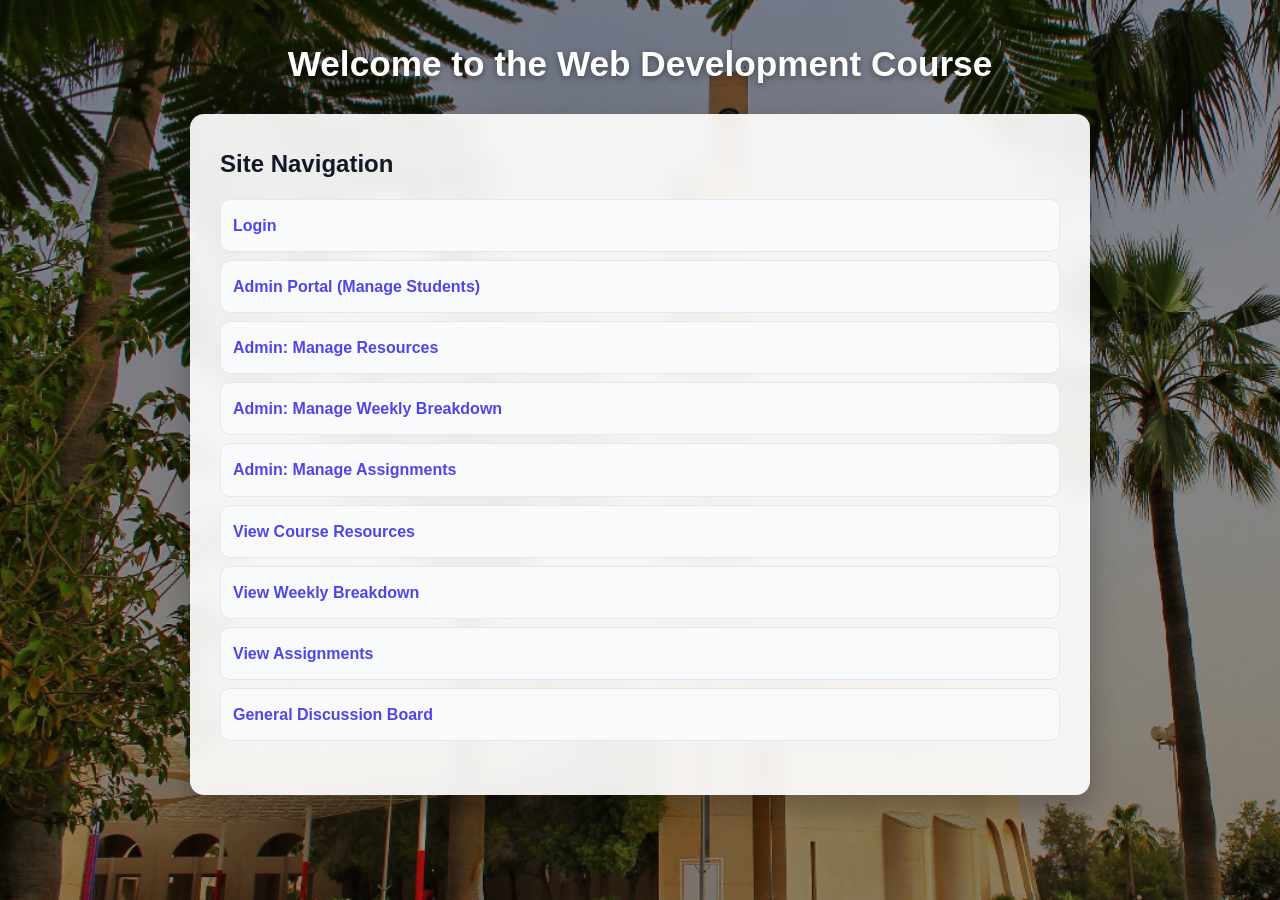
<file: index.html>
<!DOCTYPE html>
<html lang="en">
<head>
    <meta charset="UTF-8">
    <meta name="viewport" content="width=device-width, initial-scale=1.0">
    <title>Web Dev Course Homepage</title>
    <link rel="stylesheet" href="src/common/styles.css">
</head>
<body>
    <header>
        <h1>Welcome to the Web Development Course</h1>
    </header>

    <main>
        <nav>
            <h2>Site Navigation</h2>
            <ul>
                <li><a href="src/auth/login.html">Login</a></li>
                <li><a href="src/admin/manage_users.html">Admin Portal (Manage Students)</a></li>
                <li><a href="src/resources/admin.html">Admin: Manage Resources</a></li>
                <li><a href="src/weekly/admin.html">Admin: Manage Weekly Breakdown</a></li>
                <li><a href="src/assignments/admin.html">Admin: Manage Assignments</a></li>
                <li><a href="src/resources/list.html">View Course Resources</a></li>
                <li><a href="src/weekly/list.html">View Weekly Breakdown</a></li>
                <li><a href="src/assignments/list.html">View Assignments</a></li>
                <li><a href="src/discussion/baord.html">General Discussion Board</a></li>
            </ul>
        </nav>
    </main>
</body>
</html>
</file>
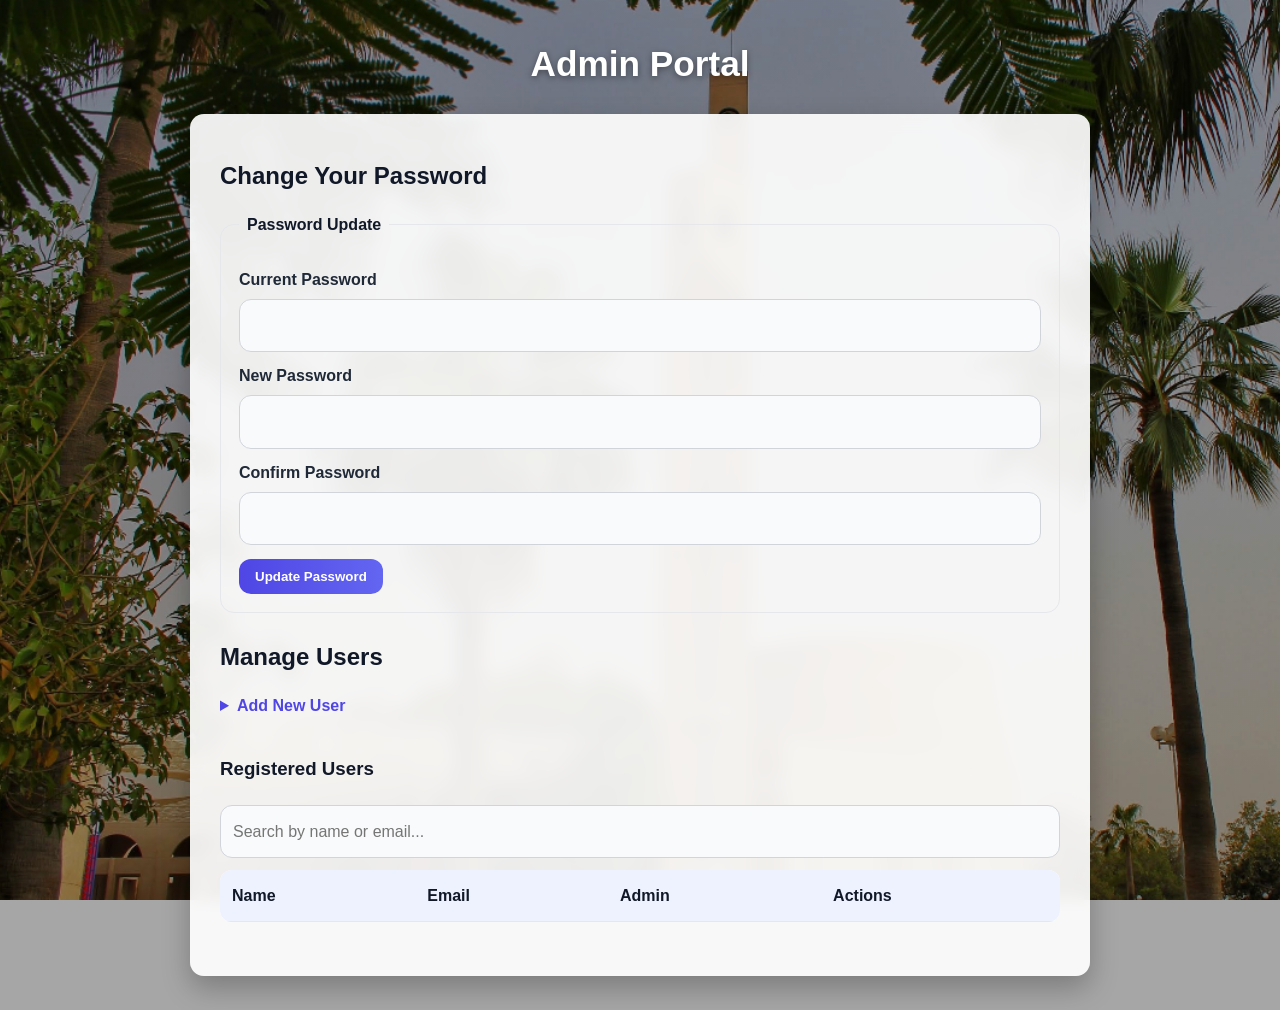
<file: src/admin/manage_users.html>
<!DOCTYPE html>
<html lang="en">
<head>
    <meta charset="UTF-8">
    <meta name="viewport" content="width=device-width, initial-scale=1.0">
    <title>Admin Portal</title>
    <script src="manage_users.js" defer></script>
    <link rel="stylesheet" href="../common/styles.css">
</head>
<body>

    <header>
        <h1>Admin Portal</h1>
    </header>

    <main>
        <div id="message-container"></div>

        <section>
            <h2>Change Your Password</h2>
            <form id="password-form">
                <fieldset>
                    <legend>Password Update</legend>

                    <label for="current-password">Current Password</label>
                    <input type="password" id="current-password" required>

                    <label for="new-password">New Password</label>
                    <input type="password" id="new-password" minlength="8" required>

                    <label for="confirm-password">Confirm Password</label>
                    <input type="password" id="confirm-password" required>

                    <button type="submit" id="change">Update Password</button>
                </fieldset>
            </form>
        </section>

        <section>
            <h2>Manage Users</h2>

            <details>
                <summary>Add New User</summary>
                <form id="add-user-form">
                    <fieldset>
                        <legend>New User Information</legend>

                        <label for="user-name">Full Name</label>
                        <input type="text" id="user-name" required>

                        <label for="user-email">Email</label>
                        <input type="email" id="user-email" required>

                        <label for="default-password">Default Password</label>
                        <input type="password" id="default-password" minlength="8" required>

                        <label for="is-admin">Role</label>
                        <select id="is-admin">
                            <option value="0">Student</option>
                            <option value="1">Admin</option>
                        </select>

                        <button type="submit" id="add">Add User</button>
                    </fieldset>
                </form>
            </details>

            <h3>Registered Users</h3>
            <input type="text" id="search-input" placeholder="Search by name or email...">

            <table id="user-table">
                <thead>
                    <tr>
                        <th data-sort-dir="asc" style="cursor:pointer">Name</th>
                        <th data-sort-dir="asc" style="cursor:pointer">Email</th>
                        <th>Admin</th>
                        <th>Actions</th>
                    </tr>
                </thead>
                <tbody id="user-table-body">
                </tbody>
            </table>
        </section>
    </main>

</body>
</html>
</file>
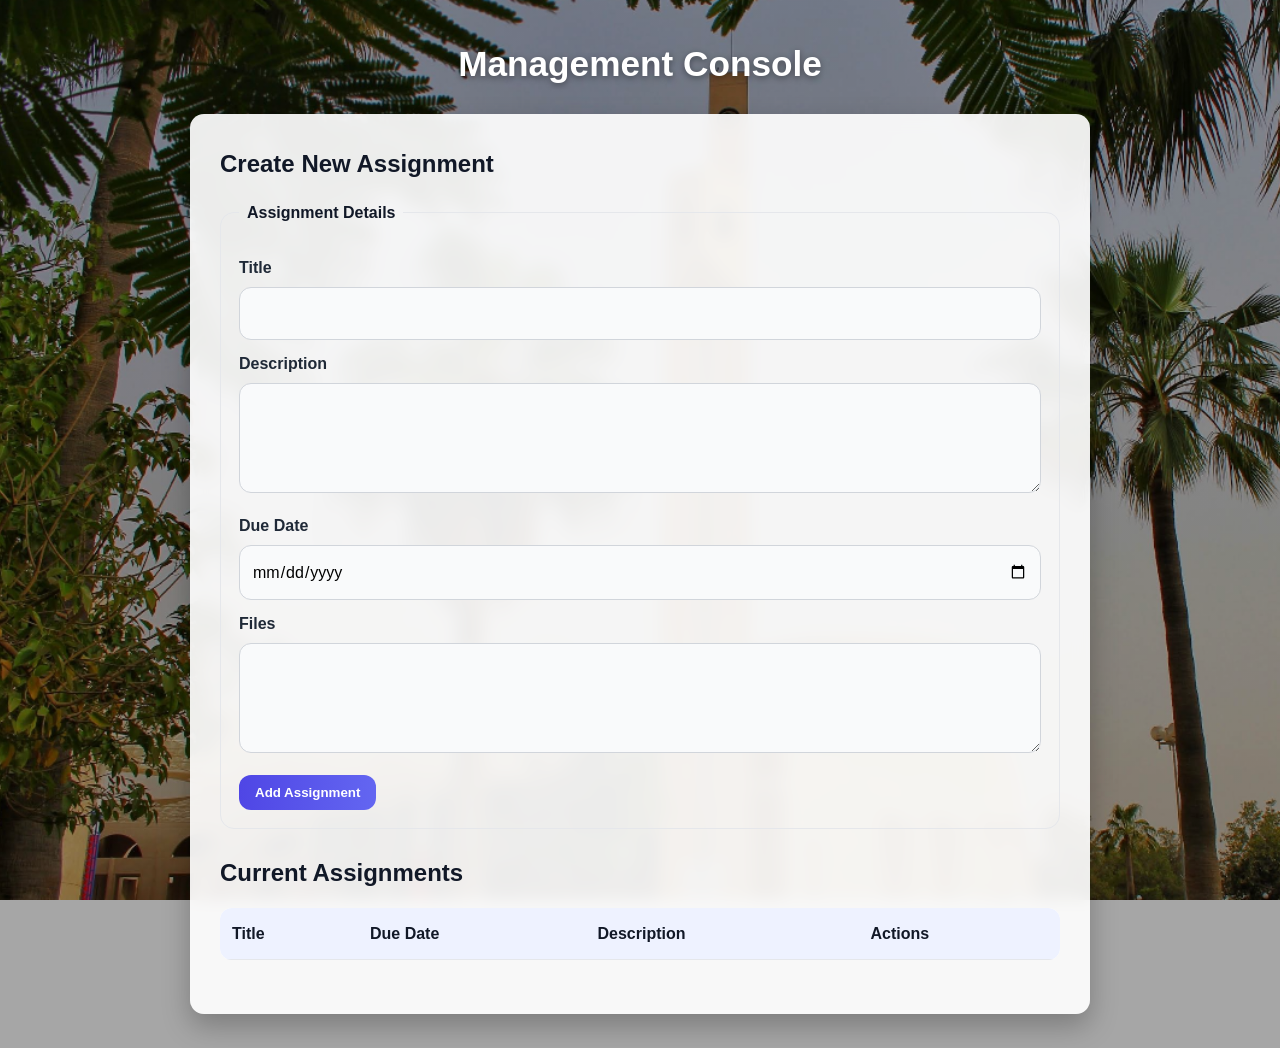
<file: src/assignments/admin.html>
<!DOCTYPE html>
<html lang="en">
<head>
    <meta charset="UTF-8">
    <meta name="viewport" content="width=device-width, initial-scale=1.0">
    <title>Assignment Administration</title>
    <link rel="stylesheet" href="../common/styles.css">
    <script src="admin.js" defer></script>
</head>
<body>

<header>
    <h1>Management Console</h1>
</header>

<main>
    <section>
        <h2>Create New Assignment</h2>
        <form id="assignment-form" action="#">
            <fieldset>
                <legend>Assignment Details</legend>
                
                <label for="assignment-title">Title</label>
                <input type="text" id="assignment-title" required>
                
                <label for="assignment-description">Description</label>
                <textarea id="assignment-description" required></textarea>
                
                <label for="assignment-due-date">Due Date</label>
                <input type="date" id="assignment-due-date" required>
                
                <label for="assignment-files">Files</label>
                <textarea id="assignment-files"></textarea>
                
                <button id="add-assignment" type="submit">Add Assignment</button>
            </fieldset>
        </form>
    </section>

    <section>
        <h2>Current Assignments</h2>
        <table id="assignments-table">
            <thead>
                <tr>
                    <th>Title</th>
                    <th>Due Date</th>
                    <th>Description</th>
                    <th>Actions</th>
                </tr>
            </thead>
            <tbody id="assignments-tbody">
                <!-- Data injected by admin.js -->
            </tbody>
        </table>
    </section>
</main>

</body>
</html>
</file>
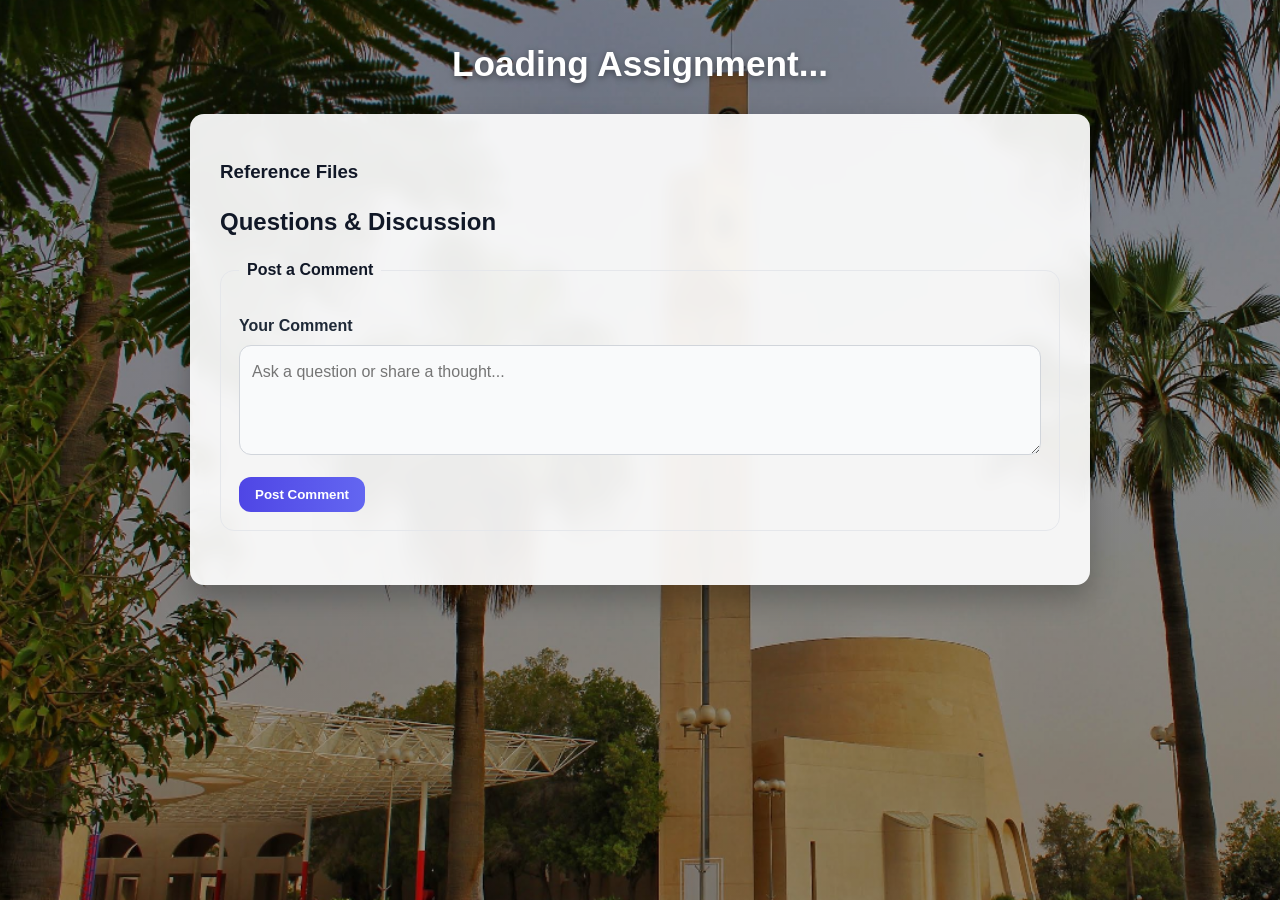
<file: src/assignments/details.html>
<!DOCTYPE html>
<html lang="en">
<head>
    <meta charset="UTF-8">
    <meta name="viewport" content="width=device-width, initial-scale=1.0">
    <title>Assignment Details</title>
    <link rel="stylesheet" href="../common/styles.css">
    <script src="details.js" defer></script>
</head>
<body>

<header>
    <h1 id="assignment-title">Loading Assignment...</h1>
</header>

<main>
    <p id="assignment-due-date"></p>
    <p id="assignment-description"></p>
    
    <h3>Reference Files</h3>
    <ul id="assignment-files-list"></ul>

    <section id="discussion-forum">
        <h2>Questions & Discussion</h2>
        
        <div id="comment-list">
            <!-- Comments will be injected here by details.js -->
        </div>

        <form id="comment-form" action="#">
            <fieldset>
                <legend>Post a Comment</legend>
                
                <label for="new-comment">Your Comment</label>
                <textarea id="new-comment" required placeholder="Ask a question or share a thought..."></textarea>
                
                <button type="submit">Post Comment</button>
            </fieldset>
        </form>
    </section>
</main>

</body>
</html>
</file>
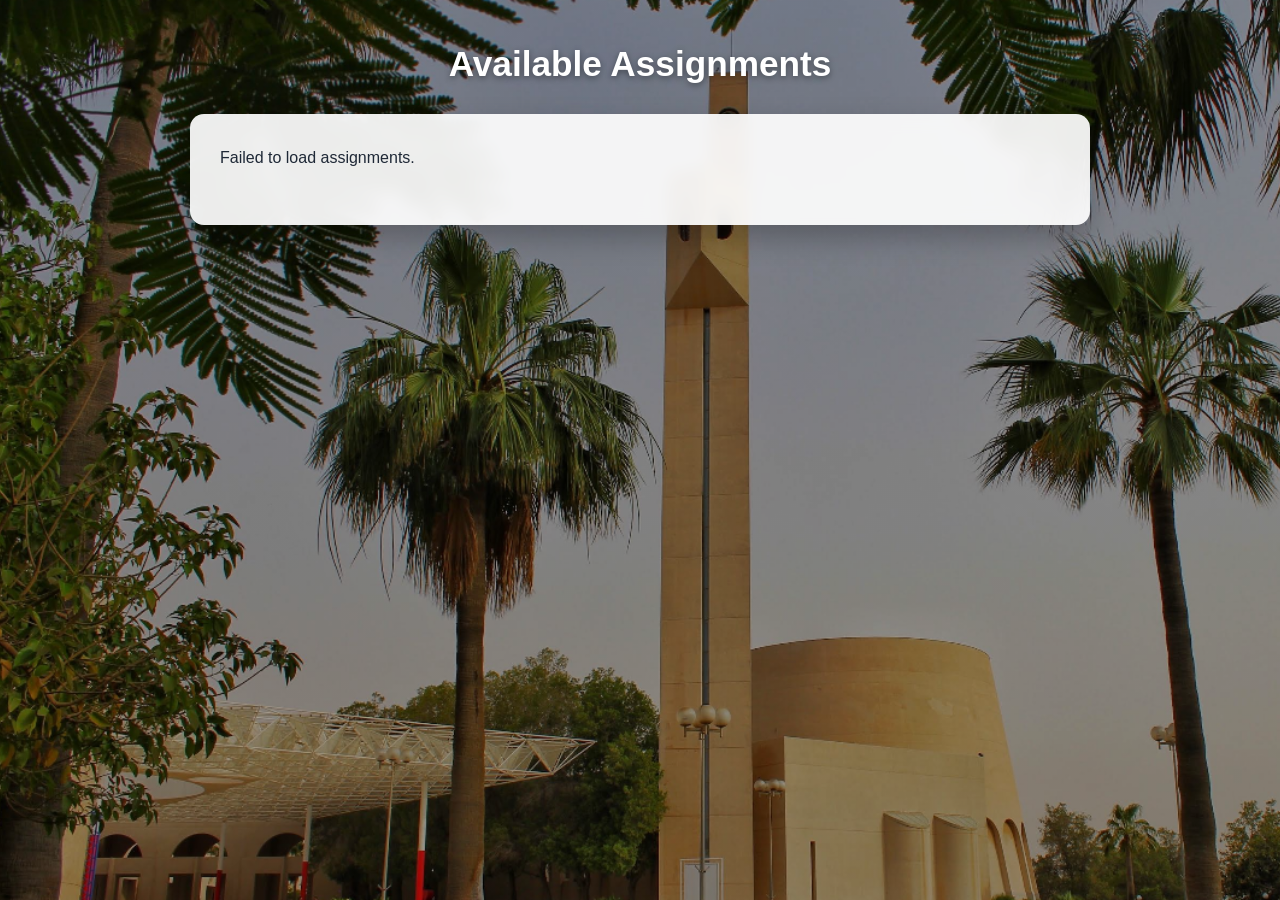
<file: src/assignments/list.html>
<!DOCTYPE html>
<html lang="en">
<head>
    <meta charset="UTF-8">
    <meta name="viewport" content="width=device-width, initial-scale=1.0">
    <title>Assignments List</title>
    <link rel="stylesheet" href="../common/styles.css">
    <script src="list.js" defer></script>
</head>
<body>

<header>
    <h1>Available Assignments</h1>
</header>

<main>
    <section id="assignment-list-section">
        <!-- Assignments will be dynamically listed here via list.js -->
    </section>
</main>

</body>
</html>
</file>
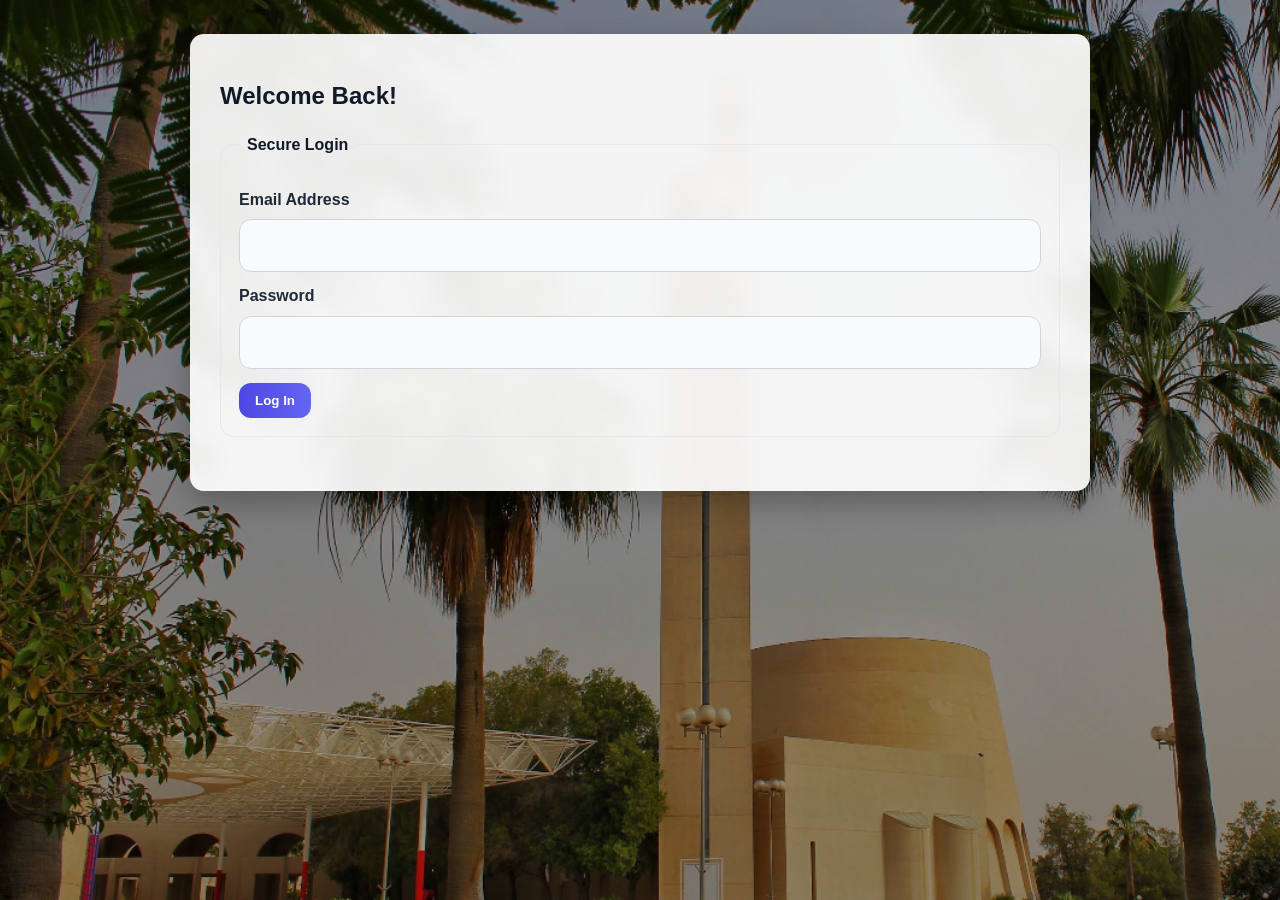
<file: src/auth/login.html>
<!DOCTYPE html>
<html lang="en">
<head>
    <meta charset="UTF-8">
    <meta name="viewport" content="width=device-width, initial-scale=1.0">

    <title>Login</title>
    <link rel="stylesheet" href="../common/styles.css">

</head>

<body>
    <main>
        <section >
            <div id="message-container"></div>
            <h2>Welcome Back!</h2>
            <form id="login-form" action="#" method="post">
                <fieldset>
                    <legend>Secure Login</legend>

                    <label for="email">Email Address</label>
                    <input type="email" id="email" required>

                    <label for="password">Password</label>
                    <input type="password" id="password" required minlength="8">

                    <button type="submit" id="login">Log In</button>
                </fieldset>
            </form>
        </section>
    </main>
    <script src="login.js" defer></script>
</body>
</html>
</file>
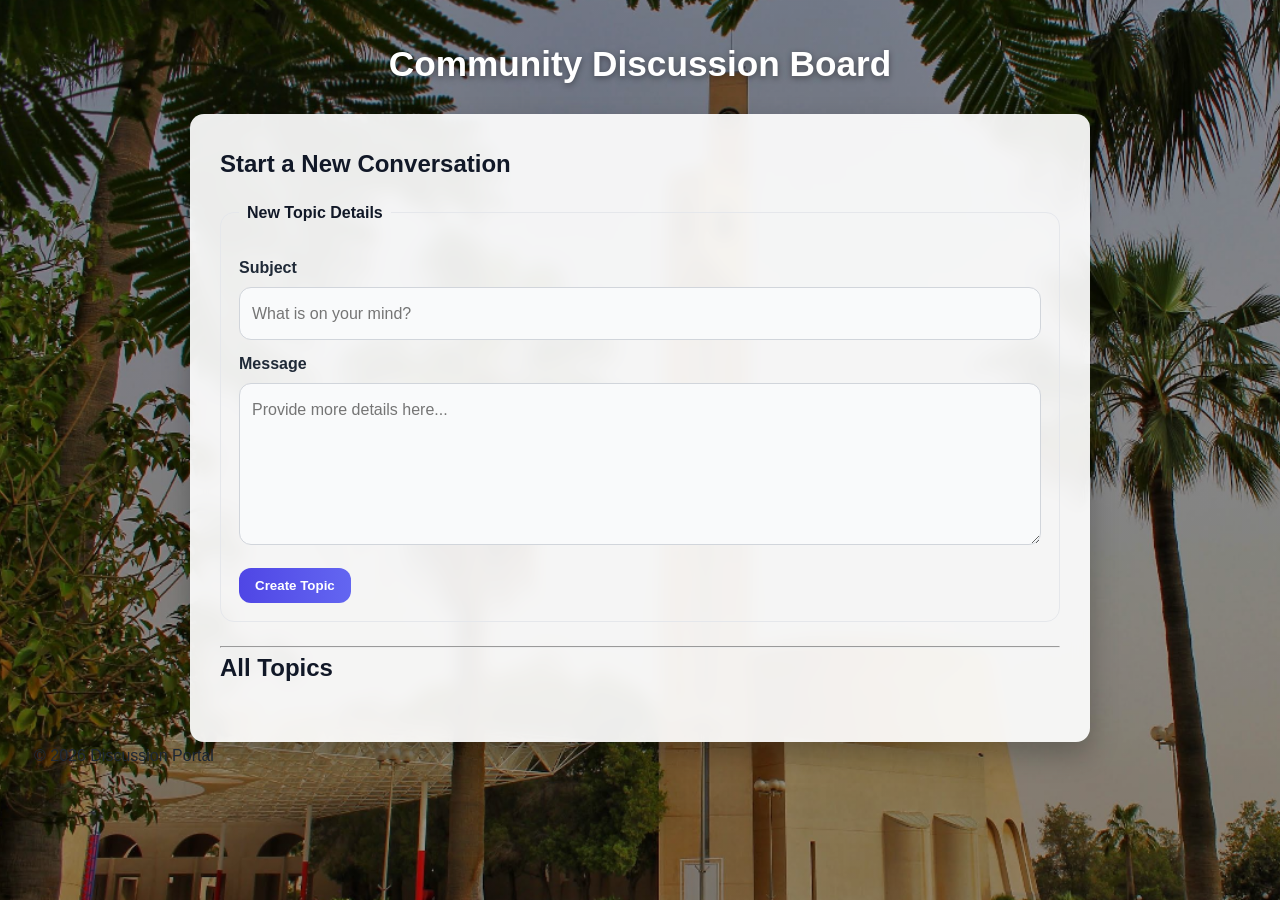
<file: src/discussion/baord.html>
<!DOCTYPE html>
<html lang="en">
<head>
    <meta charset="UTF-8">
    <meta name="viewport" content="width=device-width, initial-scale=1.0">
    <title>Discussion Board</title>
    <link rel="stylesheet" href="../common/styles.css">
    <script src="board.js" defer></script>
</head>
<body>
    <header class="container">
        <h1>Community Discussion Board</h1>
    </header>

    <main class="container">
        <section aria-labelledby="form-heading">
            <h2 id="form-heading">Start a New Conversation</h2>
            <form id="new-topic-form" action="#">
                <fieldset>
                    <legend>New Topic Details</legend>

                    <label for="topic-subject">Subject</label>
                    <input type="text" id="topic-subject" name="subject" placeholder="What is on your mind?" required>

                    <label for="topic-message">Message</label>
                    <textarea id="topic-message" name="message" rows="5" placeholder="Provide more details here..." required></textarea>
                    
                    <button id="create-topic" type="submit">Create Topic</button>
                </fieldset>
            </form>
        </section>

        <hr>

        <section aria-labelledby="topics-heading">
            <h2 id="topics-heading">All Topics</h2>
            <div id="topic-list-container" class="grid"></div>
        </section>
    </main>

    <footer class="container">
        <p>&copy; 2026 Discussion Portal</p>
    </footer>
</body>
</html>
</file>
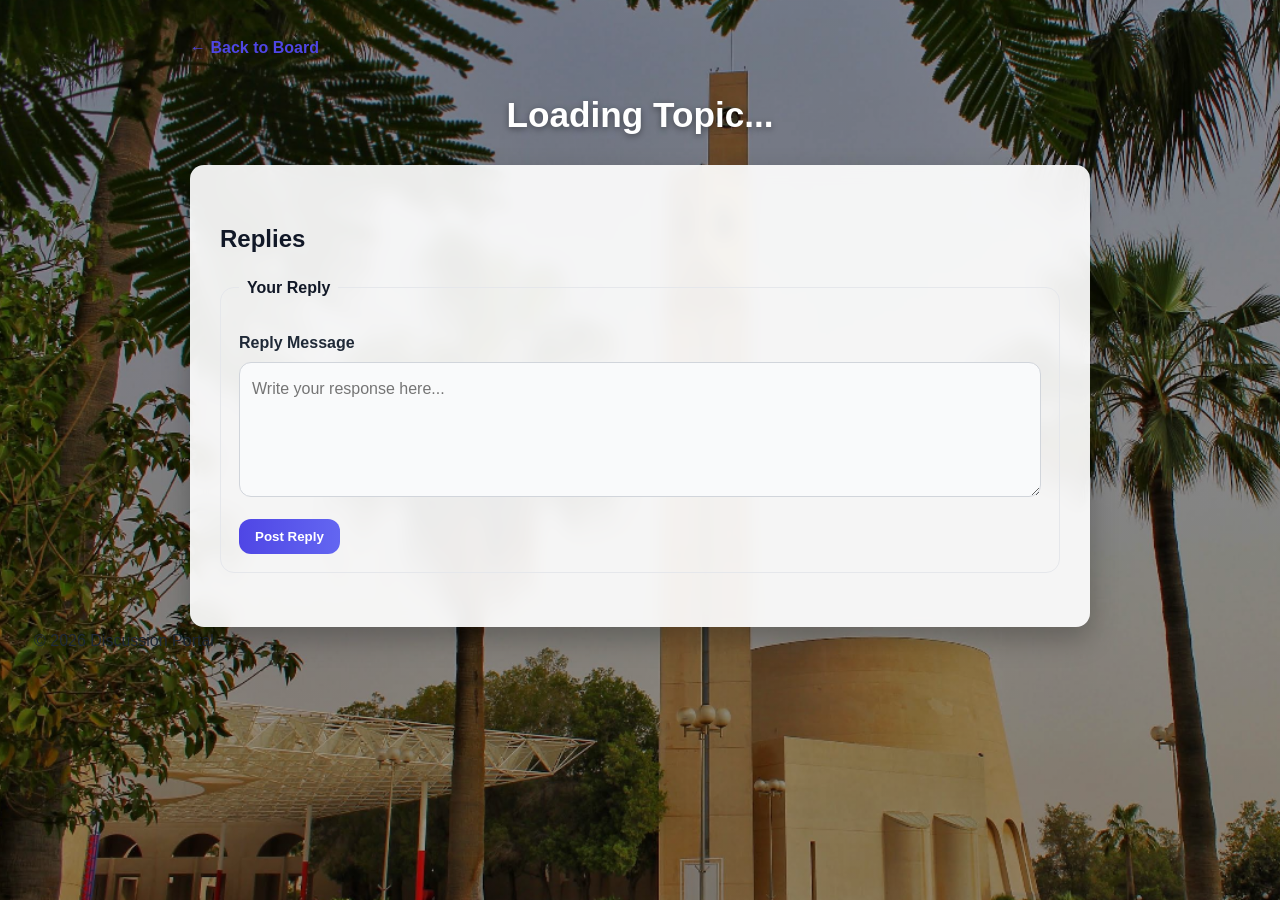
<file: src/discussion/topic.html>
<!DOCTYPE html>
<html lang="en">
<head>
    <meta charset="UTF-8">
    <meta name="viewport" content="width=device-width, initial-scale=1.0">
    <title>View Topic</title>
    <link rel="stylesheet" href="../common/styles.css">
    <script src="topic.js" defer></script>
</head>
<body>
    <header class="container">
        <nav>
            <a href="board.html">← Back to Board</a>
        </nav>
        <h1 id="topic-subject">Loading Topic...</h1>
    </header>

    <main class="container">
        <article id="original-post">
            <p id="op-message"></p>
            <footer id="op-footer"></footer>
        </article>

        <section id="replies-section">
            <h2>Replies</h2>
            
            <div id="reply-list-container"></div>

            <form id="reply-form" action="#">
                <fieldset>
                    <legend>Your Reply</legend>
                    
                    <label for="new-reply">Reply Message</label>
                    <textarea id="new-reply" name="reply" rows="4" placeholder="Write your response here..." required></textarea>
                    
                    <button type="submit">Post Reply</button>
                </fieldset>
            </form>
        </section>
    </main>

    <footer class="container">
        <p>&copy; 2026 Discussion Portal</p>
    </footer>
</body>
</html>
</file>
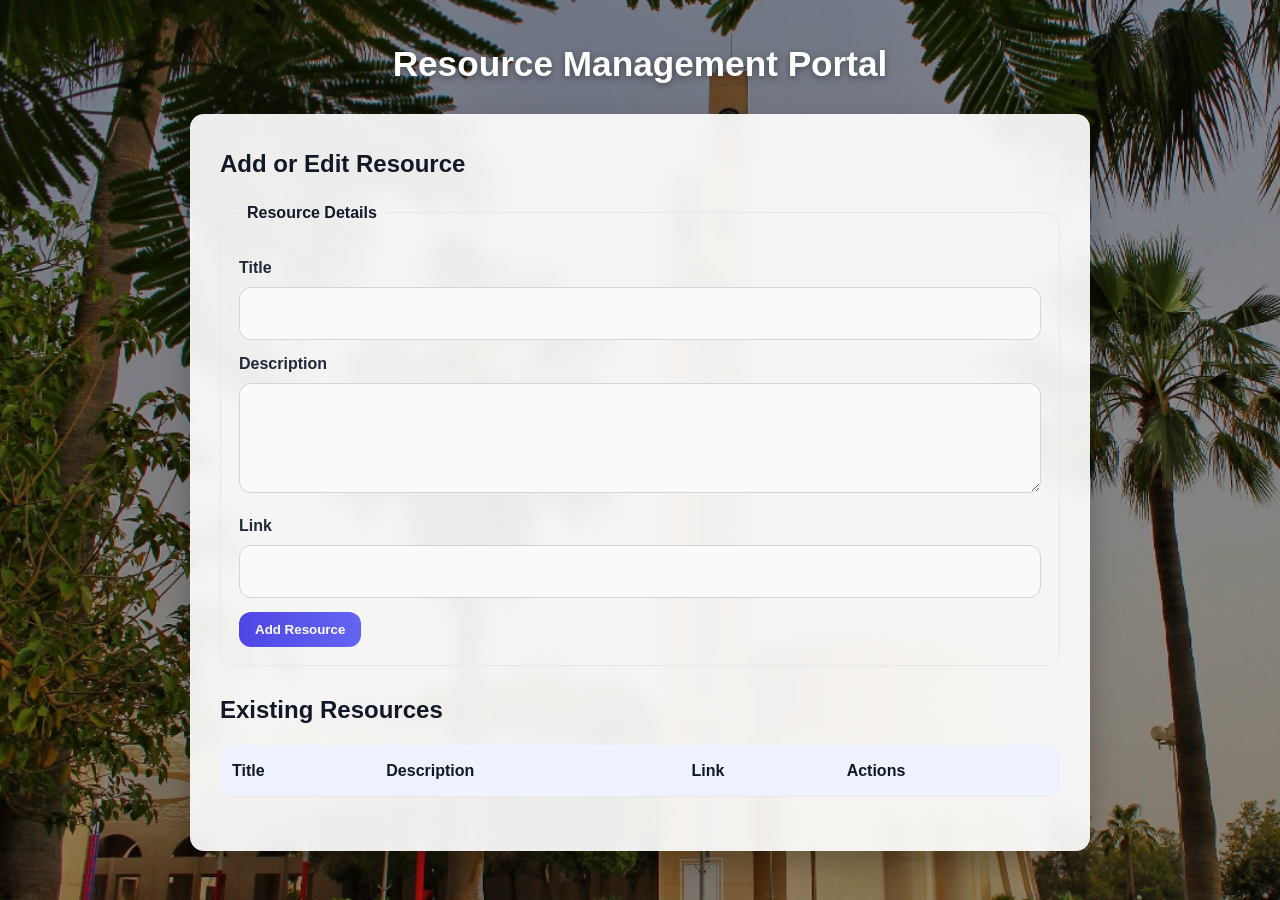
<file: src/resources/admin.html>
<!DOCTYPE html>
<html lang="en">
<head>
    <meta charset="UTF-8">
    <meta name="viewport" content="width=device-width, initial-scale=1.0">
    <title>Resource Administration</title>
    <script src="admin.js" defer></script>
    <link rel="stylesheet" href="../common/styles.css">
</head>
<body>

    <header>
        <h1>Resource Management Portal</h1>
    </header>

    <main>
        <section>
            <h2>Add or Edit Resource</h2>
            <form id="resource-form" action="#">
                <fieldset>
                    <legend>Resource Details</legend>
                    
                    <label for="resource-title">Title</label>
                    <input type="text" id="resource-title" required />

                    <label for="resource-description">Description</label>
                    <textarea id="resource-description"></textarea>

                    <label for="resource-link">Link</label>
                    <input type="url" id="resource-link" required />

                    <button id="add-resource" type="submit">Add Resource</button>
                </fieldset>
            </form>
        </section>

        <section>
            <h2>Existing Resources</h2>
            <table id="resources-table">
                <thead>
                    <tr>
                        <th>Title</th>
                        <th>Description</th>
                        <th>Link</th>
                        <th>Actions</th>
                    </tr>
                </thead>
                <tbody id="resources-tbody">
                    <!-- Rows injected by admin.js -->
                </tbody>
            </table>
        </section>
    </main>

</body>
</html>
</file>
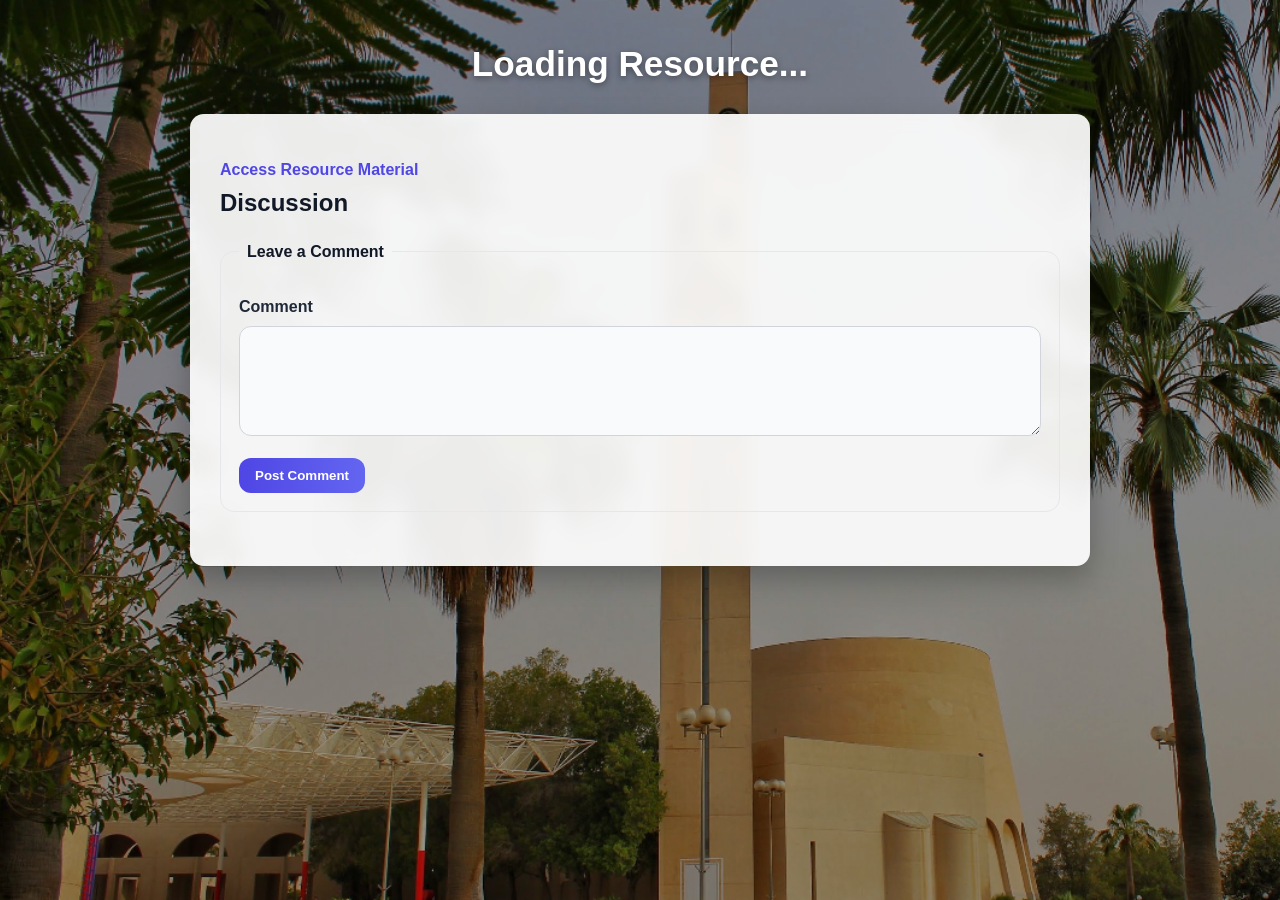
<file: src/resources/details.html>
<!DOCTYPE html>
<html lang="en">
<head>
    <meta charset="UTF-8">
    <meta name="viewport" content="width=device-width, initial-scale=1.0">
    <title>Resource Details</title>
    <script src="details.js" defer></script>
    <link rel="stylesheet" href="../common/styles.css">
</head>
<body>

    <header>
        <h1 id="resource-title">Loading Resource...</h1>
    </header>

    <main>
        <p id="resource-description"></p>
        <a id="resource-link" href="#" target="_blank">Access Resource Material</a>

        <section id="discussion-forum">
            <h2>Discussion</h2>
            
            <div id="comment-list">
                <!-- Comments injected by details.js -->
            </div>

            <form id="comment-form" action="#">
                <fieldset>
                    <legend>Leave a Comment</legend>
                    
                    <label for="new-comment">Comment</label>
                    <textarea id="new-comment" required></textarea>

                    <button type="submit">Post Comment</button>
                </fieldset>
            </form>
        </section>
    </main>

</body>
</html>
</file>
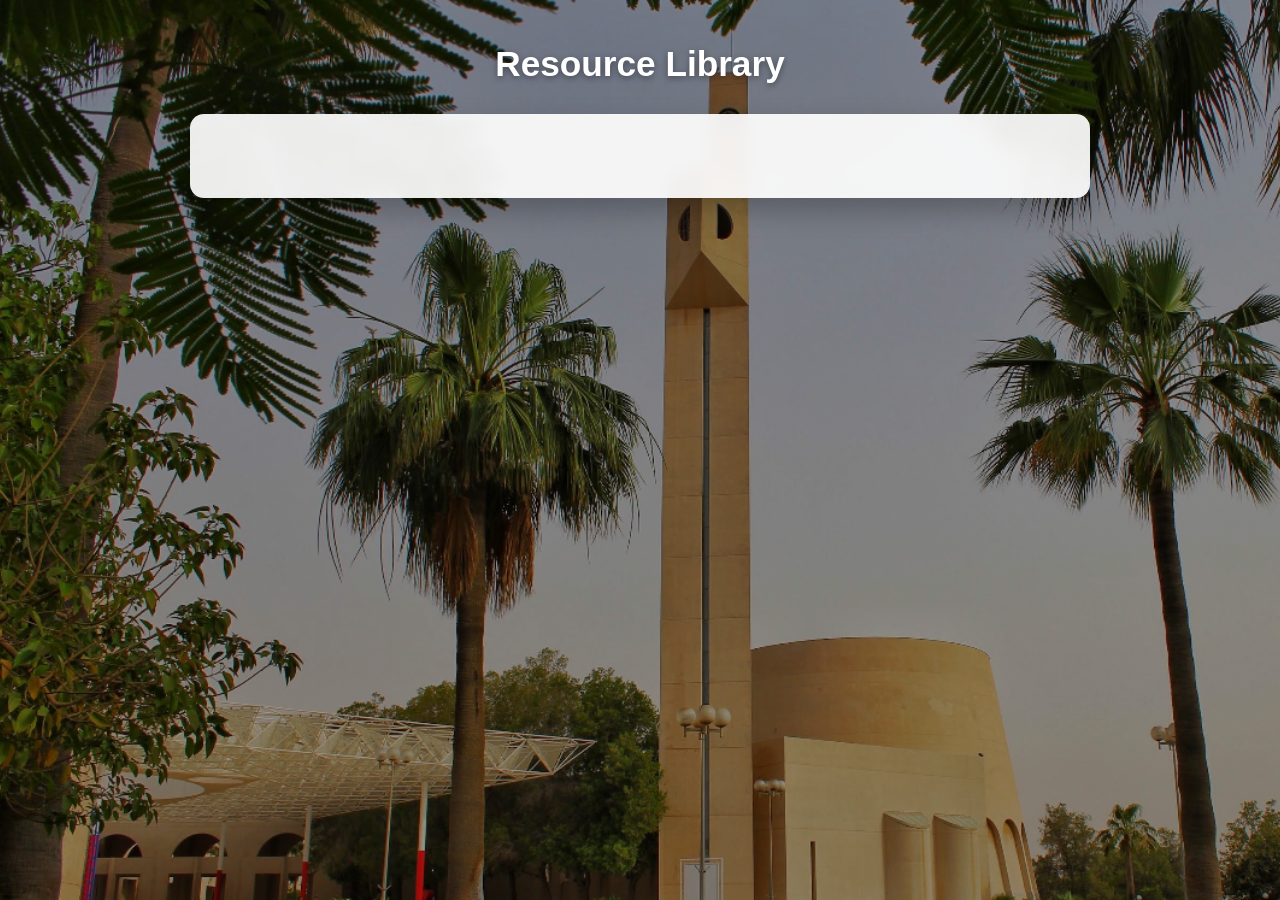
<file: src/resources/list.html>
<!DOCTYPE html>
<html lang="en">
<head>
    <meta charset="UTF-8">
    <meta name="viewport" content="width=device-width, initial-scale=1.0">
    <title>Educational Resources</title>
    <script src="list.js" defer></script>
    <link rel="stylesheet" href="../common/styles.css">
</head>
<body>

    <header>
        <h1>Resource Library</h1>
    </header>

    <main>
        <section id="resource-list-section">
            <!-- Resource articles will be injected here by list.js -->
        </section>
    </main>

</body>
</html>
</file>
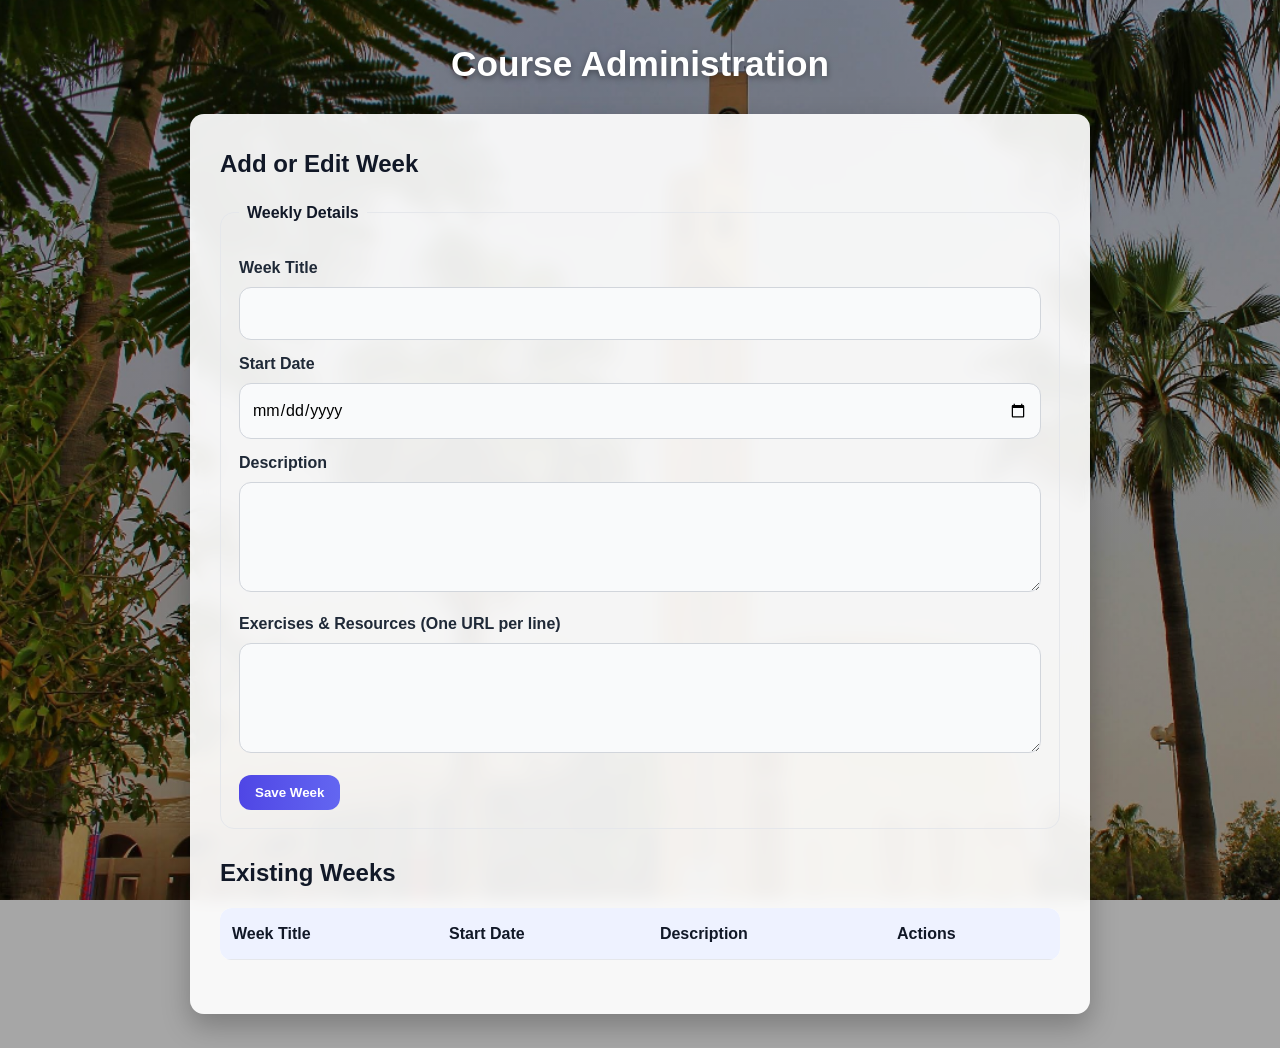
<file: src/weekly/admin.html>
<!DOCTYPE html>
<html lang="en">
<head>
    <meta charset="UTF-8">
    <meta name="viewport" content="width=device-width, initial-scale=1.0">
    <title>Weekly Management - Admin</title>
    <link rel="stylesheet" href="../common/styles.css">
    <script src="admin.js" defer></script>
</head>
<body>

    <header>
        <h1>Course Administration</h1>
    </header>

    <main>
        <section>
            <h2>Add or Edit Week</h2>
            <form id="week-form">
                <fieldset>
                    <legend>Weekly Details</legend>
                    
                    <label for="week-title">Week Title</label>
                    <input type="text" id="week-title" required>

                    <label for="week-start-date">Start Date</label>
                    <input type="date" id="week-start-date" required>

                    <label for="week-description">Description</label>
                    <textarea id="week-description" rows="3"></textarea>

                    <label for="week-links">Exercises & Resources (One URL per line)</label>
                    <textarea id="week-links" rows="3"></textarea>

                    <button id="add-week" type="submit">Save Week</button>
                </fieldset>
            </form>
        </section>

        <section>
            <h2>Existing Weeks</h2>
            <table id="weeks-table">
                <thead>
                    <tr>
                        <th>Week Title</th>
                        <th>Start Date</th>
                        <th>Description</th>
                        <th>Actions</th>
                    </tr>
                </thead>
                <tbody id="weeks-tbody">
                    </tbody>
            </table>
        </section>
    </main>

</body>
</html>
</file>
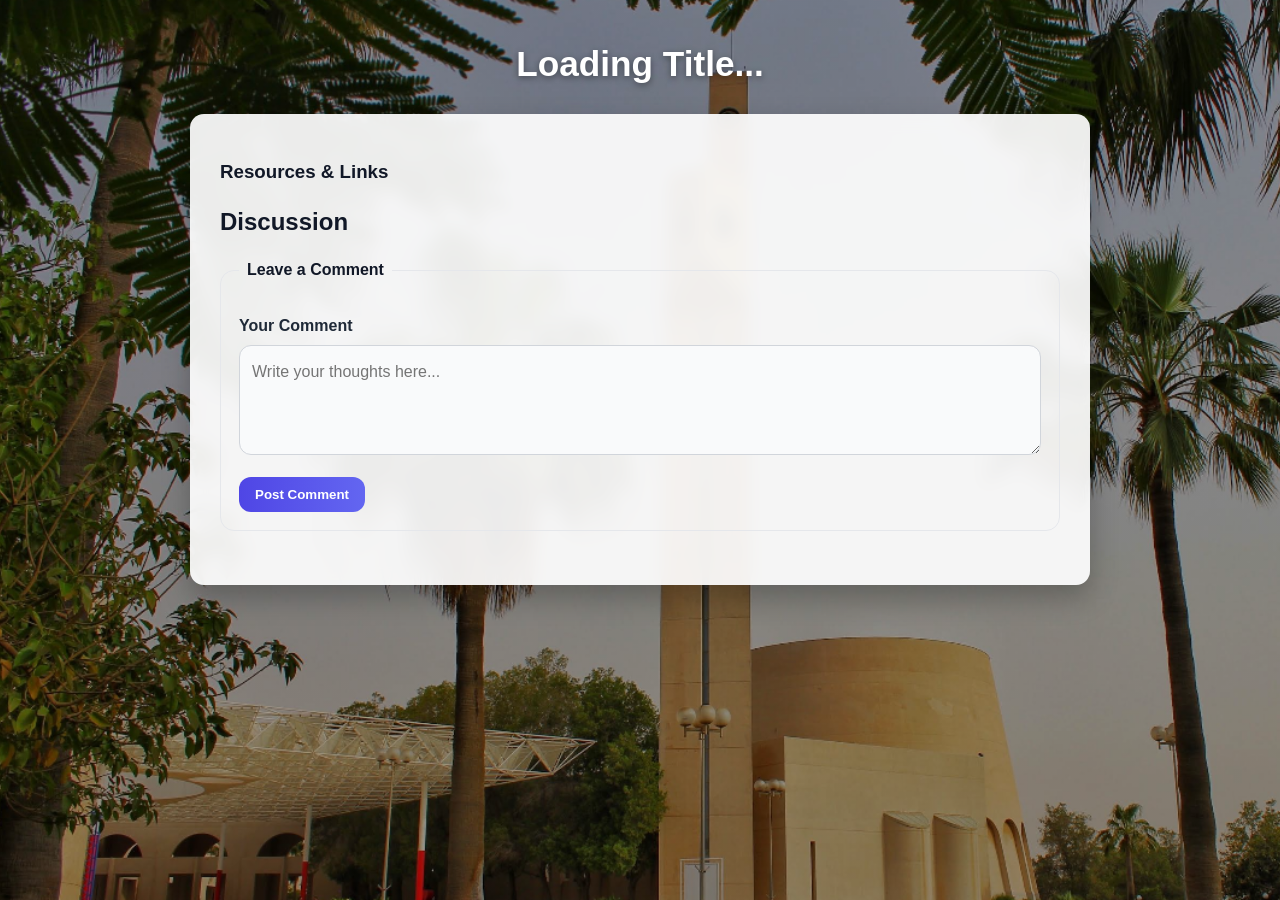
<file: src/weekly/details.html>
<!DOCTYPE html>
<html lang="en">
<head>
    <meta charset="UTF-8">
    <meta name="viewport" content="width=device-width, initial-scale=1.0">
    <title>Week Details & Discussion</title>
    <link rel="stylesheet" href="../common/styles.css">
    <script src="details.js" defer></script>
</head>
<body>

    <header>
        <h1 id="week-title">Loading Title...</h1>
    </header>

    <main>
        <p id="week-start-date"></p>
        <p id="week-description"></p>
        
        <h3>Resources & Links</h3>
        <ul id="week-links-list"></ul>

        <section id="discussion-forum">
            <h2>Discussion</h2>
            
            <div id="comment-list">
                </div>

            <form id="comment-form">
                <fieldset>
                    <legend>Leave a Comment</legend>
                    
                    <label for="new-comment">Your Comment</label>
                    <textarea id="new-comment" required placeholder="Write your thoughts here..."></textarea>
                    
                    <button type="submit">Post Comment</button>
                </fieldset>
            </form>
        </section>
    </main>

</body>
</html>
</file>
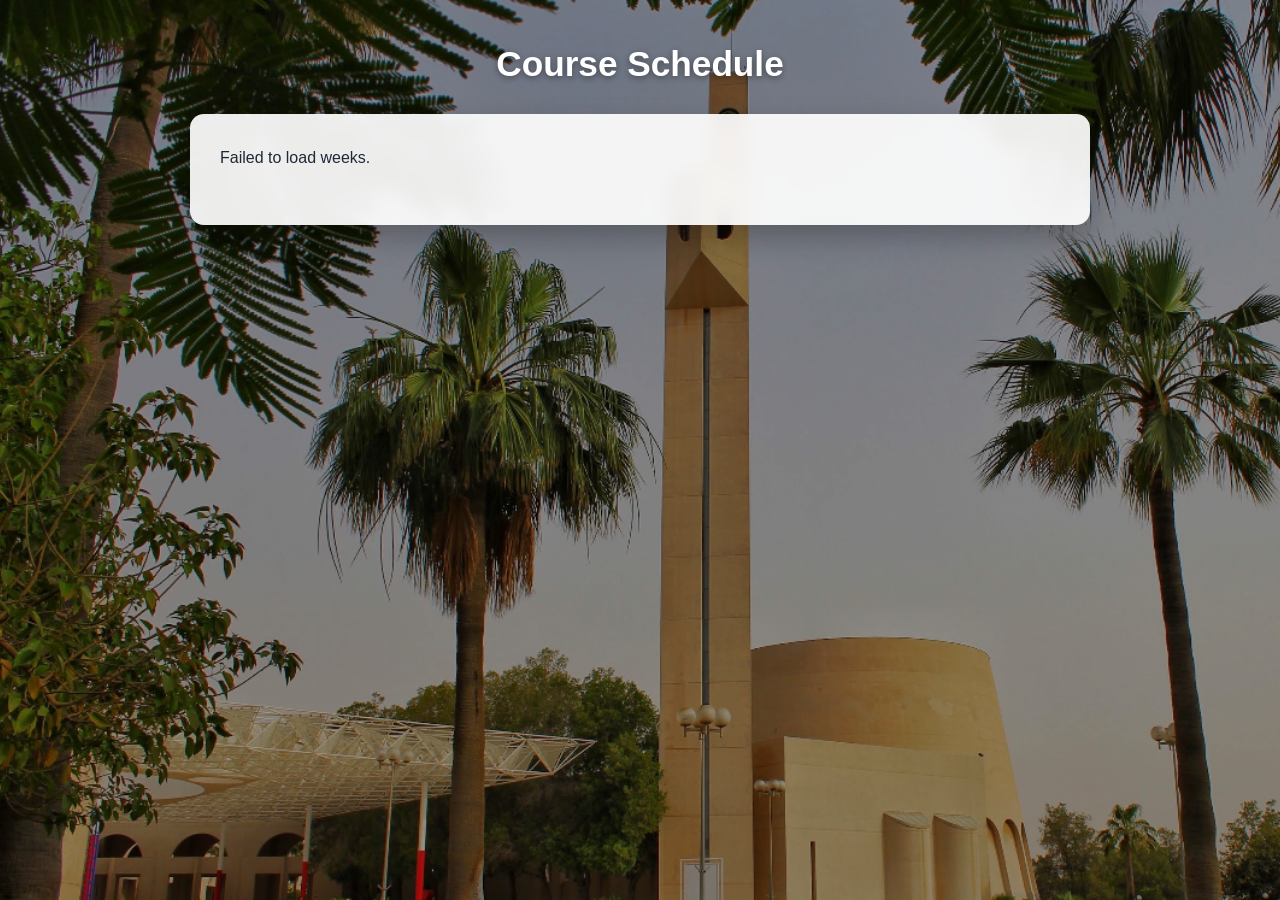
<file: src/weekly/list.html>
<!DOCTYPE html>
<html lang="en">
<head>
    <meta charset="UTF-8">
    <meta name="viewport" content="width=device-width, initial-scale=1.0">
    <title>Weekly Learning Modules</title>
    <link rel="stylesheet" href="../common/styles.css">
    <script src="list.js" defer></script>
</head>
<body>

    <header>
        <h1>Course Schedule</h1>
    </header>

    <main>
        <section id="week-list-section">
            </section>
    </main>

</body>
</html>
</file>
<file: src/common/styles.css>
:root {
  --primary-color: #4f46e5;
  --secondary-color: #6366f1;
  --accent-color: #f59e0b;
  --bg-color: #f5f5f7;
  --card-bg: rgba(255, 255, 255, 0.92);
  --overlay-color: rgba(0, 0, 0, 0.35);
  --muted-color: #6b7280;
  --border-color: #e5e7eb;
  --radius: 14px;
  --transition-speed: 0.25s;
  font-family: 'Segoe UI', Tahoma, Geneva, Verdana, sans-serif;
}

* {
  box-sizing: border-box;
  margin: 0;
  padding: 0;
}

body {
  min-height: 100vh;
  background:
    linear-gradient(var(--overlay-color), var(--overlay-color)),
    url('../../assets/IMG_20191114084221553-e91a220b-554d-4432-a111-b992671571f9.png')
    no-repeat center / cover fixed;
  padding: 34px;
  color: #1f2937;
  line-height: 1.7;
}

body,
header,
main {
  width: 100%;
}

header {
  max-width: 900px;
  margin: 0 auto 20px;
}

header h1 {
  color: white;
  font-size: 2.2rem;
  text-align: center;
  text-shadow: 0 2px 6px rgba(0, 0, 0, 0.4);
}

main {
  max-width: 900px;
  margin: 0 auto;
  background: var(--card-bg);
  padding: 30px;
  border-radius: var(--radius);
  box-shadow: 0 12px 28px rgba(0, 0, 0, 0.25);
  backdrop-filter: blur(8px);
}

section,
article,
nav,
details {
  margin-bottom: 24px;
}

h2,
h3 {
  margin-bottom: 14px;
  color: #111827;
  font-weight: 700;
}

p {
  margin-bottom: 12px;
}

a {
  color: var(--primary-color);
  font-weight: 600;
  text-decoration: none;
}

a:hover {
  text-decoration: underline;
}

fieldset {
  border: 1px solid var(--border-color);
  border-radius: var(--radius);
  padding: 18px;
  margin-top: 10px;
}

legend {
  padding: 0 8px;
  font-weight: 700;
  color: #111827;
}

label {
  margin-top: 10px;
  display: block;
  font-weight: 600;
}

input,
textarea,
select {
  width: 100%;
  padding: 12px;
  border-radius: 12px;
  border: 1px solid #d1d5db;
  background: #f9fafb;
  margin-top: 6px;
  font: inherit;
}

textarea {
  min-height: 110px;
  resize: vertical;
}

input:focus,
textarea:focus,
select:focus {
  outline: 2px solid rgba(79, 70, 229, 0.25);
  border-color: var(--primary-color);
}

button {
  padding: 10px 16px;
  border: none;
  border-radius: 12px;
  background: linear-gradient(90deg, var(--primary-color), var(--secondary-color));
  color: white;
  font-weight: 700;
  cursor: pointer;
  margin-top: 14px;
  transition: transform var(--transition-speed), opacity var(--transition-speed);
}

button:hover {
  transform: translateY(-1px);
  opacity: 0.94;
}

ul {
  list-style: none;
  padding-left: 0;
  margin-top: 10px;
}

ul li,
#comment-list > *,
#reply-list-container > *,
#topic-list > *,
#resource-list-section > *,
#week-list-section > *,
#assignment-list-section > * {
  background: #f9fafb;
  padding: 12px;
  border-radius: 10px;
  margin-bottom: 8px;
  border: 1px solid var(--border-color);
}

table {
  width: 100%;
  border-collapse: collapse;
  margin-top: 12px;
  overflow: hidden;
  border-radius: 12px;
  background: #ffffff;
}

th,
td {
  padding: 12px;
  border-bottom: 1px solid var(--border-color);
  text-align: left;
}

th {
  background: #eef2ff;
  color: #111827;
  font-weight: 700;
}

tr:last-child td {
  border-bottom: none;
}

summary {
  cursor: pointer;
  font-weight: 700;
  color: var(--primary-color);
  margin-bottom: 10px;
}

#message-container {
  margin-bottom: 12px;
  font-weight: 700;
}

@media (max-width: 700px) {
  body {
    padding: 18px;
  }

  main {
    padding: 20px;
  }

  header h1 {
    font-size: 1.7rem;
  }

  table {
    display: block;
    overflow-x: auto;
    white-space: nowrap;
  }
}
</file>
